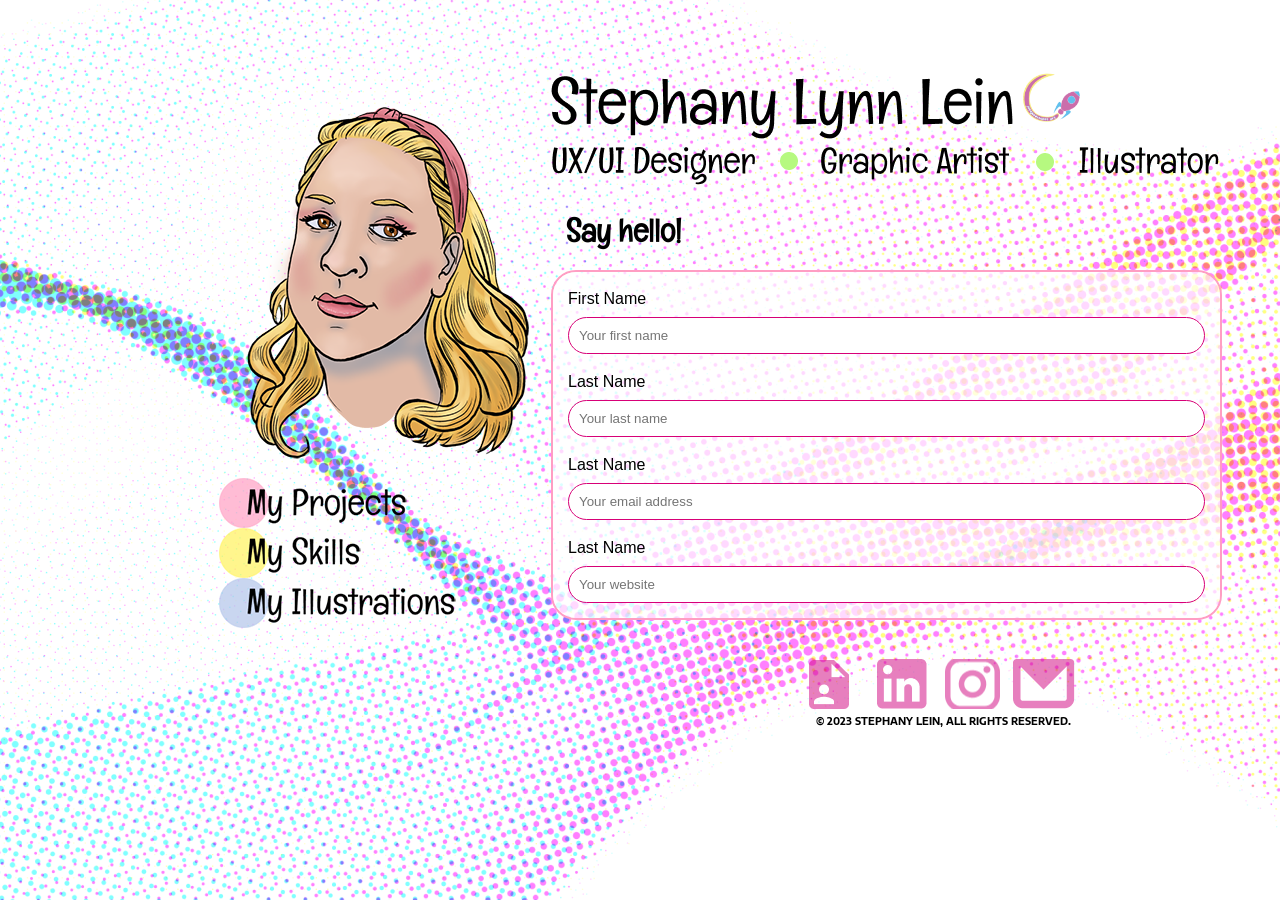
<file: contact.html>
<!DOCTYPE html>
<html>
    <head>
        <link href="css/style.css" type="text/css" rel="stylesheet">
        <link rel="preconnect" href="https://fonts.googleapis.com">
        <link rel="preconnect" href="https://fonts.gstatic.com" crossorigin>
        <link href="https://fonts.googleapis.com/css2?family=Encode+Sans+SC:wght@300&family=Encode+Sans+Semi+Expanded&family=Englebert&display=swap" rel="stylesheet">
		<title>Stephany Lynn Lein</title>
	</head>
    <body>
		<div class="container">
			<div class="flex-row">
				<!--navigation-->
				<aside id="navigation">
					<a href="index.html"><img src="img/img_hero.png" alt="Stephany Lynn Lein"></a>
					<!--main navigation-->
					<nav>
						<a class="pNav" href="portfolio.html"><img src="img/span.gif" width="300" height="50px" class="lnk_projects" alt="My Projects"></a>
						<a class="sNav" href="skills.html"><img src="img/span.gif" width="250px" height="50px" class="lnk_skills" alt="My Skills"></a>
						<a class="iNav" href="illustrations.html"><img src="img/span.gif" width="250px" height="50px" class="lnk_illustrations" alt="My Illustrations"></a>
					</nav>
				</aside>
				<div id="content">
					<!--my name and title-->
					<header id="main-header">
						<a href="index.html"><img src="img/img_name.png" alt="Stephany Lynn Lein"></a>
						<img src="img/jjrlogo-streamlined-1.png" class="logo" width="75px">
						<img src="img/img_title.png" alt="UX/UI Designer . Graphic Artist . Illustrator" width="671px">
					</header>
					<main>
						<!--food goes in here-->
						<h1>Say hello!</h1>
						<div class="scroll-box">
							<form action="action_page.php">

								<label for="fname">First Name</label>
								<input type="text" id="fname" name="firstname" placeholder="Your first name">
							
								<label for="lname">Last Name</label>
								<input type="text" id="lname" name="lastname" placeholder="Your last name">
								<label for="email">Last Name</label>
								<input type="text" id="email" name="email" placeholder="Your email address">
								<label for="lname">Last Name</label>
								<input type="text" id="url" name="url" placeholder="Your website">									
								<label for="subject">Subject</label>
								<textarea id="subject" name="subject" placeholder="Say hello!" style="height:200px"></textarea>
							
								<input type="submit" value="Submit">							
							  </form>
						</div>
					</main>
				</div>				
			</div>	
			<footer id="main-footer">	
				<!--secondary navigation-->
				<div class="flex-row links">
					<div class="resume"><a href="resume.pdf"><img src="img/span.gif" width="50" height="50"></a></div>
					<div class="linkedin"><a href="https://www.linkedin.com/in/stephany-lein-423368143/"><img src="img/span.gif" width="50" height="50"></a></div>
					<div class="insta"><a href="http://instagram.com/jupejuperocket/"><img src="img/span.gif" width="50" height="50"></a></div>
					<div class="contact"><a href="contact.html"><img src="img/span.gif" width="62" height="50"></a></div>
				</div>
				<div>
					<p class="copyright">© 2023 STEPHANY LEIN, ALL RIGHTS RESERVED.</p>
				</div>
			</footer>
		</div>
	</body>
</html>
</file>
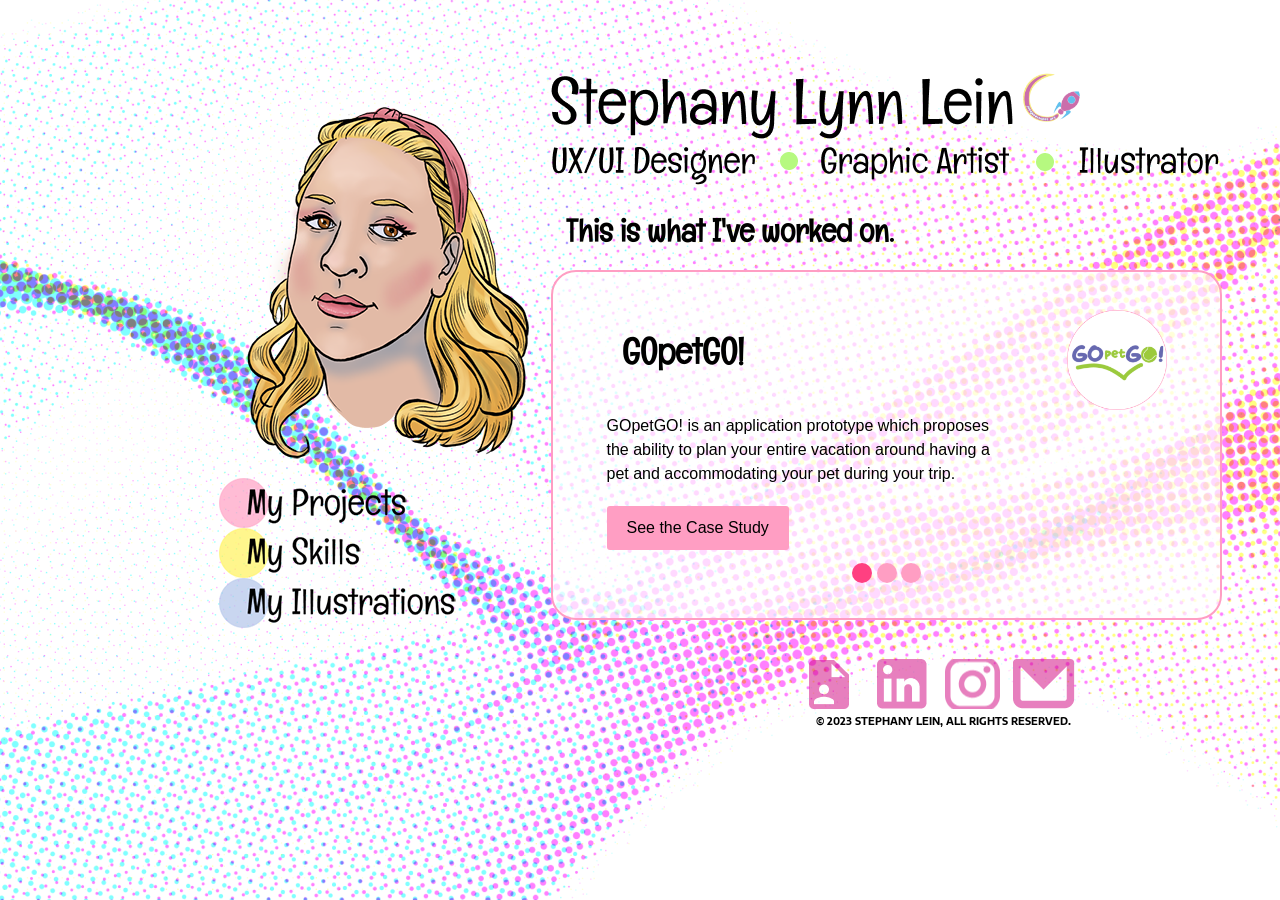
<file: portfolio.html>
<!DOCTYPE html>
<html>
    <head>
        <link href="css/style.css" type="text/css" rel="stylesheet">
        <link rel="preconnect" href="https://fonts.googleapis.com">
        <link rel="preconnect" href="https://fonts.gstatic.com" crossorigin>
        <link href="https://fonts.googleapis.com/css2?family=Encode+Sans+SC:wght@300&family=Encode+Sans+Semi+Expanded&family=Englebert&display=swap" rel="stylesheet">
		<title>Stephany Lynn Lein</title>
	</head>
    <body>
		<div class="container">
			<div class="flex-row">
				<!--navigation-->
				<aside id="navigation">
					<a href="index.html"><img src="img/img_hero.png" alt="Stephany Lynn Lein"></a>
					<!--main navigation-->
					<nav>
						<a class="pNav" href="portfolio.html"><img src="img/span.gif" width="300" height="50px" class="lnk_projects" alt="My Projects"></a>
						<a class="sNav" href="skills.html"><img src="img/span.gif" width="250px" height="50px" class="lnk_skills" alt="My Skills"></a>
						<a class="iNav" href="illustrations.html"><img src="img/span.gif" width="250px" height="50px" class="lnk_illustrations" alt="My Illustrations"></a>
					</nav>
				</aside>
				<div id="content">
					<!--my name and title-->
					<header id="main-header">
						<a href="index.html"><img src="img/img_name.png" alt="Stephany Lynn Lein"></a>
						<img src="img/jjrlogo-streamlined-1.png" class="logo" width="75px">
						<img src="img/img_title.png" alt="UX/UI Designer . Graphic Artist . Illustrator" width="671px">
					</header>
					<main>
						<!--food goes in here-->
						<h1>This is what I've worked on.</h1>
							<!--scroll box-->
					<div class="scroll-box">	
						<div class="slider">
							<input type="radio" name="toggle" id="btn-1" checked>
							<input type="radio" name="toggle" id="btn-2">
							<input type="radio" name="toggle" id="btn-3">
						  
							<div class="slider-controls">
							  <label for="btn-1"></label>
							  <label for="btn-2"></label>
							  <label for="btn-3"></label>
							</div>
						  	<!--slides-->
							<ul class="slides">
							  <li class="slide">
								<div class="slide-content">
								  <h2 class="slide-title">GOpetGO!</h2>
								  <p class="slide-text">GOpetGO! is an application prototype which proposes the ability to plan your entire vacation around 									having a pet and accommodating your pet during your trip.
									</p>
								  <a href="https://docs.google.com/presentation/d/1Eo8gyGReMxio5LpJAYjD54gnx4TEVHGXT84pZEjkhdU/edit?usp=drive_link" class="slide-link">See the Case Study</a>
								</div>
								<p class="slide-image">
								  <img src="img/gopetgo.png" alt="GOpetGO!" width="100" height="100">
								</p>
							  </li>
							  <li class="slide">
								<div class="slide-content">
								  <h2 class="slide-title">Loo Looker</h2>
								  <p class="slide-text">Here is a collection of pages I have worked on. Please click on the middle icon to continue on to the 
									case study.
									
									These pages were completed during the University of Toronto UX/UI Bootcamp.</p>
								  <a href="https://docs.google.com/presentation/d/1KLTrb60d5ikIBG-rkE-Hk21LN4dyQPgCaMuvablbHgA/edit?usp=drive_link" class="slide-link">See the Case Study</a>
								</div>
								<p class="slide-image">
								  <img src="img/loo.png" alt="stuff" width="100" height="100">
								</p>
							  </li>
							  <li class="slide">
								<div class="slide-content">
								  <h2 class="slide-title">Team Dog Rescue</h2>
								  <p class="slide-text">This is a prototype of a redesigned website for registered charity TEAM Dog Rescue. We took the existing design, conducted research, and redesigned it to meet the needs and suggestions from people who were interviewed.</p>
								  <a href="https://docs.google.com/presentation/d/1vfI31bwhXN5Ofm6_uzipi1PUpTN_cbMVrxmeh0iNSuQ/edit?usp=sharing" class="slide-link">See the Case Study</a>
								</div>
								<p class="slide-image">
								  <img src="img/TDR.png" alt="Team Dog" width="100" height="100">
								</p>
							  </li>
							</ul>
						  </div>
						</div>
					</main>
				</div>				
			</div>	
			<footer id="main-footer">	
				<!--secondary navigation-->
				<div class="flex-row links">
					<div class="resume"><a href="resume.pdf"><img src="img/span.gif" width="50" height="50"></a></div>
					<div class="linkedin"><a href="https://www.linkedin.com/in/stephany-lein-423368143/"><img src="img/span.gif" width="50" height="50"></a></div>
					<div class="insta"><a href="http://instagram.com/jupejuperocket/"><img src="img/span.gif" width="50" height="50"></a></div>
					<div class="contact"><a href="contact.html"><img src="img/span.gif" width="62" height="50"></a></div>
				</div>
				<div>
					<p class="copyright">© 2023 STEPHANY LEIN, ALL RIGHTS RESERVED.</p>
				</div>
			</footer>
		</div>
	</body>
</html>
</file>
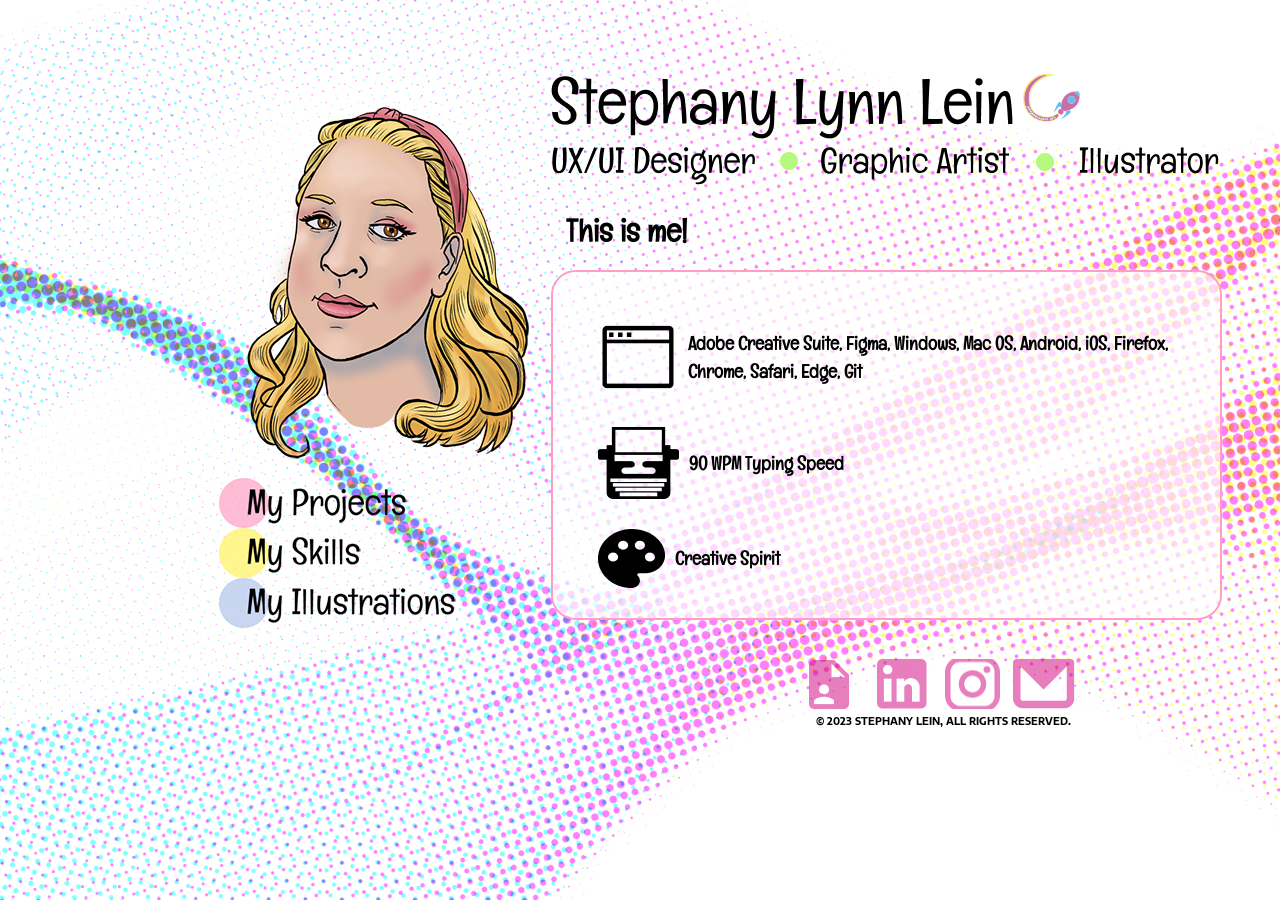
<file: skills.html>
<!DOCTYPE html>
<html>
    <head>
        <link href="css/style.css" type="text/css" rel="stylesheet">
        <link rel="preconnect" href="https://fonts.googleapis.com">
        <link rel="preconnect" href="https://fonts.gstatic.com" crossorigin>
        <link href="https://fonts.googleapis.com/css2?family=Encode+Sans+SC:wght@300&family=Encode+Sans+Semi+Expanded&family=Englebert&display=swap" rel="stylesheet">
		<title>Stephany Lynn Lein</title>
	</head>
    <body>
		<div class="container">
			<div class="flex-row">
				<!--navigation-->
				<aside id="navigation">
					<a href="index.html"><img src="img/img_hero.png" alt="Stephany Lynn Lein"></a>
					<!--main navigation-->
					<nav>
						<a class="pNav" href="portfolio.html"><img src="img/span.gif" width="300" height="50px" class="lnk_projects" alt="My Projects"></a>
						<a class="sNav" href="skills.html"><img src="img/span.gif" width="250px" height="50px" class="lnk_skills" alt="My Skills"></a>
						<a class="iNav" href="illustrations.html"><img src="img/span.gif" width="250px" height="50px" class="lnk_illustrations" alt="My Illustrations"></a>
					</nav>
				</aside>
				<div id="content">
					<!--my name and title-->
					<header id="main-header">
						<a href="index.html"><img src="img/img_name.png" alt="Stephany Lynn Lein"></a>
						<img src="img/jjrlogo-streamlined-1.png" class="logo" width="75px">
						<img src="img/img_title.png" alt="UX/UI Designer . Graphic Artist . Illustrator" width="671px">
					</header>
					<main>
						<!--food goes in here-->
						<h1>This is me!</h1>
						<div class="scroll-box">
							<!--skills-->
								<h3><div class="skills"><img src="img/skl_apps.png">Adobe Creative Suite, Figma, Windows, Mac OS, Android, iOS, Firefox, Chrome, Safari, Edge, Git</div>
								<div class="skills"><img src="img/skl_typing.png">90 WPM Typing Speed</div>
								<div class="skills"><img src="img/skl_creative.png">Creative Spirit</div>
								<div class="skills"><img src="img/skl_listen.png">Great Listening and Communication Skills</div>
								<div class="skills"><img src="img/skl_team.png">Team Player</div>
								<div class="skills"><img src="img/skl_task.png">Task and Detail Oriented</div>
								<div class="skills"><img src="img/skl_fun.png">Fun to be Around</div>
								<div class="skills"><img src="img/skl_idea.png">Idea Machine</div>
								<div class="skills"><img src="img/skl_learn.png">Always Learning New Things to Apply and Stay Current.</div>
								<div class="skills"><img src="img/skl_eye.png">Eye For Design</div>
								</h3>
								</div>
							</div>
						</div>
					</main>
			
			<footer id="main-footer">	
				<!--secondary navigation-->
				<div class="flex-row links">
					<div class="resume"><a href="resume.pdf"><img src="img/span.gif" width="50" height="50"></a></div>
					<div class="linkedin"><a href="https://www.linkedin.com/in/stephany-lein-423368143/"><img src="img/span.gif" width="50" height="50"></a></div>
					<div class="insta"><a href="http://instagram.com/jupejuperocket/"><img src="img/span.gif" width="50" height="50"></a></div>
					<div class="contact"><a href="contact.html"><img src="img/span.gif" width="62" height="50"></a></div>
				</div>
				<div>
					<p class="copyright">© 2023 STEPHANY LEIN, ALL RIGHTS RESERVED.</p>
				</div>
			</footer>
		</div>
	</body>
</html>
</file>
<file: css/style.css>
/* Global CSS */

body {
		background-image: url("../img/img_bkd.png");
		background-repeat:no-repeat;
		background-position:left;
		background-attachment: fixed;
}

h1, h2, h3 { font-family: 'Englebert', sans-serif; 	padding:15px;}   

.container {
	width: 1000px;
	padding: 5%;
	/* flex-direction: column;
	justify-content: space-evenly;
	align-content: flex-start;
	flex-flow: nowrap;*/
	margin:auto;
}

.flex-row {
	display:flex;
	flex-wrap: nowrap;
	gap:5px;
}

/* main navigation and header */

#navigation {
	flex: 0 0 320px; /* sets the flex to never shrink or grow and have a flex-basis of 320px */
	padding:15px;
}
.skills {
	display:flex;
	align-items:center;
	flex: 75px 300px;
	font-family: 'Englebert', 'sans-serif';
	flex-basis: 100%;
	padding:5px;
}
.illustrations {
	display:flex;
	align-items:center;
	flex: 75px 300px;
	font-family: 'Englebert', 'sans-serif';
	flex-basis: 100%;
	padding:3px;
}
.skills img {
	padding:10px;
}
.illustrations img {
	padding:5px;
	width:100px;
}
.logo {
		animation: spin 1s 1;
}

.pNav, .sNav, .iNav { display:block;} 

.pNav {		
		height: 50px;
	 	width: 215px;
	  	background-image: url("../img/lnk_projects.png");
	  	background-repeat:no-repeat;
	  	background-position:left;
}
.pNav:hover {
		background-image: url("../img/lnk_projects_on.png");
}
.sNav {
		height: 50px;
		width: 300px;
		background-image: url("../img/lnk_skills.png");
		background-repeat:no-repeat;
		background-position:left;
}
.sNav:hover {
  		background-image: url("../img/lnk_skills_on.png");
}
.iNav {
 		height: 50px;
  		width: 300px;
  		background-image: url("../img/lnk_illustrations.png");
  		background-repeat:no-repeat;
		background-position:left;
}
.iNav:hover {
  		background-image: url("../img/lnk_illustrations_on.png");
}

/* content */

.content {
   		font-family: 'Encode Sans Semi Expanded', sans-serif;
}
.content a {
   		font-family: 'Encode Sans SC', sans-serif;
}


.scroll-box {
	background: rgba(255,255,255,0.7);
	border: 2px solid rgba(255, 158, 195, 1);
	border-radius: 25px;
	color:#000;
	height: 350px; 
	padding: 15px;
	overflow-y: scroll;
}
/*gallery*/

	.grid-container {
		display: grid;
		grid-template-columns: repeat(3, 1fr); 
		grid-gap: 10px; 
		margin: 0 auto; 

	}

	.grid-item {
	color: #fff;
	padding: 20px; 
	text-align: center; 
	margin: 0 auto;
	place-items: center;
	}
	        /* Gallery container */
			.gallery {
				grid-template-columns: repeat(3, 1fr);
				gap: 10px;
			}
	
			/* Gallery item */
			.gallery-item {
				position: relative; 
				overflow: hidden;
				cursor: pointer;
				margin: 0 auto;
			}
	
			/* Gallery image */
			.gallery-item img {
				max-width: 100%;
				height: auto;
				transition: transform 0.2s;
				margin: 0 auto;
			}
	
			/* Lightbox */
			.lightbox {
				display: none;
				position:relative;
				top: 0;
				left: 0;
				width: 100%;
				height: 100%;
				background: #FF9EC3;
				z-index: 1000;
				text-align: center;
			}
	
			/* Lightbox image */
			.lightbox img {
				max-width: 90%;
				max-height: 90%;
				margin-top: 10px;
			}
	
			/* Close button */
			.lightbox-close {
				position: absolute;
				top: 10px;
				right: 10px;
				color: #fff;
				font-size: 24px;
				cursor: pointer;
			}
			
/* footer */

#main-footer {
	margin-block: 1em;
}

#main-footer .links {
	justify-content: flex-end;
}

.copyright { 	
      	font-family: 'Encode Sans Semi Expanded', sans-serif;
		font-variant: small-caps;
		font-weight:bold;
		text-align:right;
		font-size:10px;
		padding:5px;
	}
.resume {
		height:50px;
  		width:63px;
  		background-image: url("../img/lnk_resume.png");
  		background-repeat: no-repeat;
  		background-position: left;
  		padding:5px;
}
.resume:hover {
  		background-image: url("../img/lnk_resume_on.png");
}
.linkedin{
  		height:50px;
  		width:63px;
  		background-image: url("../img/lnk_linkedin.png");
  		background-repeat: no-repeat;
  		background-position: left;
  		padding:5px;
}
.linkedin:hover {
  		background-image: url("../img/lnk_linkedin_on.png");
}
.insta {
  		height:50px;
  		width:63px;
  		background-image: url("../img/lnk_instagram.png");
  		background-repeat: no-repeat;
  		background-position: left;
  		padding:5px;
}
.insta:hover {
  		background-image: url("../img/lnk_insta_on.png");
}
.contact {
  		height:50px;
  		width:63px;
  		background-image: url("../img/lnk_contact.png");
  		background-repeat: no-repeat;
  		background-position: left;
  		padding:5px;
}
.contact:hover {
		background-image: url("../img/lnk_contact_on.png");
}
.flex_item {
	padding:10px;
	margin: 10px;
	color: white;
  }
  #flex {
	max-width: 1200px;
	display: flex;
	padding: 10px;
	margin: 10px;
	justify-content: end;
  }
  #column {
	flex-direction: column;
	padding:5px;
  }
  #row {
	flex-direction: row;
  }

  html {
	box-sizing: border-box;
  }
  
  *,
  *::before,
  *::after {
	box-sizing: inherit;
	padding: 0;
	margin: 0;
  }
  
  body {
	font-size: 16px;
	line-height: 1.5;
	font-family: Roboto, sans-serif;
  }
  
  /* slider */

  .slider {
	position: relative;
	width: 600px;
	height: 300px;
	margin: 3px auto;
	overflow: hidden;
  }
  
  .slider-controls {
	position: absolute;
	bottom: 0px;
	left: 50%;
	width: 200px;
	text-align: center;
	transform: translatex(-50%);
	z-index: 1000;
  
	list-style: none;
	text-align: center;
  }
  
  .slider input[type="radio"] {
	position: absolute;
	top: 0;
	left: 0;
	opacity: 0;
	width: 0;
	height: 0;
  }
  
  .slider-controls label {
	display: inline-block;
	border: none;
	height: 20px;
	width: 20px;
	border-radius: 50%;
	cursor: pointer;
	background-color: #FF9EC3;
	transition: background-color 0.2s linear;
  }
  
  #btn-1:checked ~ .slider-controls label[for="btn-1"] {
	background-color: #ff4081;
  }
  
  #btn-2:checked ~ .slider-controls label[for="btn-2"] {
	background-color: #ff4081;
  }
  
  #btn-3:checked ~ .slider-controls label[for="btn-3"] {
	background-color: #ff4081;
  }
  
  /* Form */

input[type=text], select, textarea {
	width: 100%; 
	padding: 10px;
	border: 1px solid #d70077; 
	border-radius: 20px; 
	box-sizing: border-box; 
	margin-top: 6px;
	margin-bottom: 16px;
  }
  

  input[type=submit] {
	background-color: #FF9EC3;
	color: #000;
	padding: 12px 20px;
	border: 2px;
	border-color: #d70077;
	border-radius: 4px;
	cursor: pointer;
  }
  

  input[type=submit]:hover {
	background-color: #d70077;
  }
  
  .btn, .btn-primary {

		background-color: #FF9EC3;
		color: #000;
		padding: 12px 20px;
		border: 2px;
		border-color: #d70077;
		border-radius: 4px;
		cursor: pointer;
		margin: 0 auto;
		display:block;

  }

  .btn:hover, .btn-primary:hover {

	background-color: #d70077;

  }


  /* SLIDES */
  
  .slides {
	list-style: none;
	padding: 0;
	margin: 0;
	height: 100%;
  }
    .slide {
	position: absolute;
	top: 0;
	left: 0;
  
	display: flex;
	justify-content: space-between;
	padding: 20px;
	width: 100%;
	height: 100%;
  
	opacity: 0;
	transform: translatex(-100%);
	transition: transform 250ms linear;
  }
  
  .slide-content {
	width: 400px;
  }
  
  .slide-title {
	margin-bottom: 20px;
	font-size: 36px;
  }
  
  .slide-text {
	margin-bottom: 20px;
  }
  
  .slide-link {
	display: inline-block;
	padding: 10px 20px;
	color: #000;
	border-radius: 3px;
	border-color:#d70077;
	border-width: 2px;
	text-decoration: none;
	background-color: #ff9ec3;
  }
  
  .slide-image img {
	max-width: 100%;
  }
  
  /* Slide animations */
  #btn-1:checked ~ .slides .slide:nth-child(1) {
	transform: translatex(0);
	opacity: 1;
  }
  
  #btn-2:checked ~ .slides .slide:nth-child(2) {
	transform: translatex(0);
	opacity: 1;
  }
  
  #btn-3:checked ~ .slides .slide:nth-child(3) {
	transform: translatex(0);
	opacity: 1;
  }
  
  #btn-1:not(:checked) ~ .slides .slide:nth-child(1) {
	animation-name: swap-out;
	animation-duration: 300ms;
	animation-timing-function: linear;
  }
  
  #btn-2:not(:checked) ~ .slides .slide:nth-child(2) {
	animation-name: swap-out;
	animation-duration: 300ms;
	animation-timing-function: linear;
  }
  
  #btn-3:not(:checked) ~ .slides .slide:nth-child(3) {
	animation-name: swap-out;
	animation-duration: 300ms;
	animation-timing-function: linear;
  }
  
  #fakeloader-overlay {
	opacity: 0;
	top: 0px;
	left: 0px;
	position: fixed;
	background-color: rgba(255, 255, 255, 0.8);
	height: 100%;
	width: 100%;
	z-index: 9998;
	-webkit-transition: opacity 0.2s linear;
	-moz-transition: opacity 0.2s linear;
	transition: opacity 0.2s linear; 
  }
  
  #fakeloader-overlay.visible {
	opacity: 1; 
  }
  
  #fakeloader-overlay.hidden {
	opacity: 0;
	height: 0px;
	width: 0px;
	z-index: -10000; 
  }
  
  #fakeloader-overlay .loader-wrapper-outer {
	background-color: transparent;
	z-index: 9999;
	margin: auto;
	width: 100%;
	height: 100%;
	overflow: hidden;
	display: table;
	text-align: center;
	vertical-align: middle; 
  }
  
  #fakeloader-overlay .loader-wrapper-inner {
	display: table-cell;
	vertical-align: middle; 
  }
  
  #fakeloader-overlay .loader {
	margin: auto;
	font-size: 10px;
	position: relative;
	text-indent: -9999em;
	border-top: 8px solid rgba(255, 164, 225, 0.5);
	border-right: 8px solid rgba(255, 164, 255, 0.5);
	border-bottom: 8px solid rgba(255, 164, 255, 0.5);
	border-left: 8px solid #d700d7;
	-webkit-transform: translateZ(0);
	-ms-transform: translateZ(0);
	transform: translateZ(0);
	-webkit-animation: fakeloader 1.1s infinite linear;
	animation: fakeloader 1.1s infinite linear; 
  }
  
  #fakeloader-overlay .loader, #fakeloader-overlay .loader:after {
  
	border-radius: 50%;
	width: 50px;
	height: 50px; 
  }
  
  @-webkit-keyframes fakeloader {
	0% {
	  -webkit-transform: rotate(0deg);
	  transform: rotate(0deg); 
	}
  
	100% {
	  -webkit-transform: rotate(360deg);
	  transform: rotate(360deg); 
	} 
  }
  
  @keyframes fakeloader {
	0% {
	  -webkit-transform: rotate(0deg);
	  transform: rotate(0deg); 
	}
  
	100% {
	  -webkit-transform: rotate(360deg);
	  transform: rotate(360deg); 
	} 
  }  

  @keyframes swap-out {
	0% {
	  transform: translatex(0);
	  opacity: 1;
	}
  
	50% {
	  transform: translatex(50%);
	  opacity: 0;
	}
  
	100% {
	  transform: translatex(100%);
	}
  }
  
@keyframes spin {
  from {
    	transform:rotate(360deg);
  }
  to {
    	transform: rotate(1deg);
  }
}
/* width */
::-webkit-scrollbar {
  		width: 10px;
}

/* Track */
::-webkit-scrollbar-track {
  		background: #d70077;
}

/* Handle */
::-webkit-scrollbar-thumb {
  		background: #FF9EC3;
}

/* Handle on hover */
::-webkit-scrollbar-thumb:hover {
  		background: palevioletred;
}
</file>
